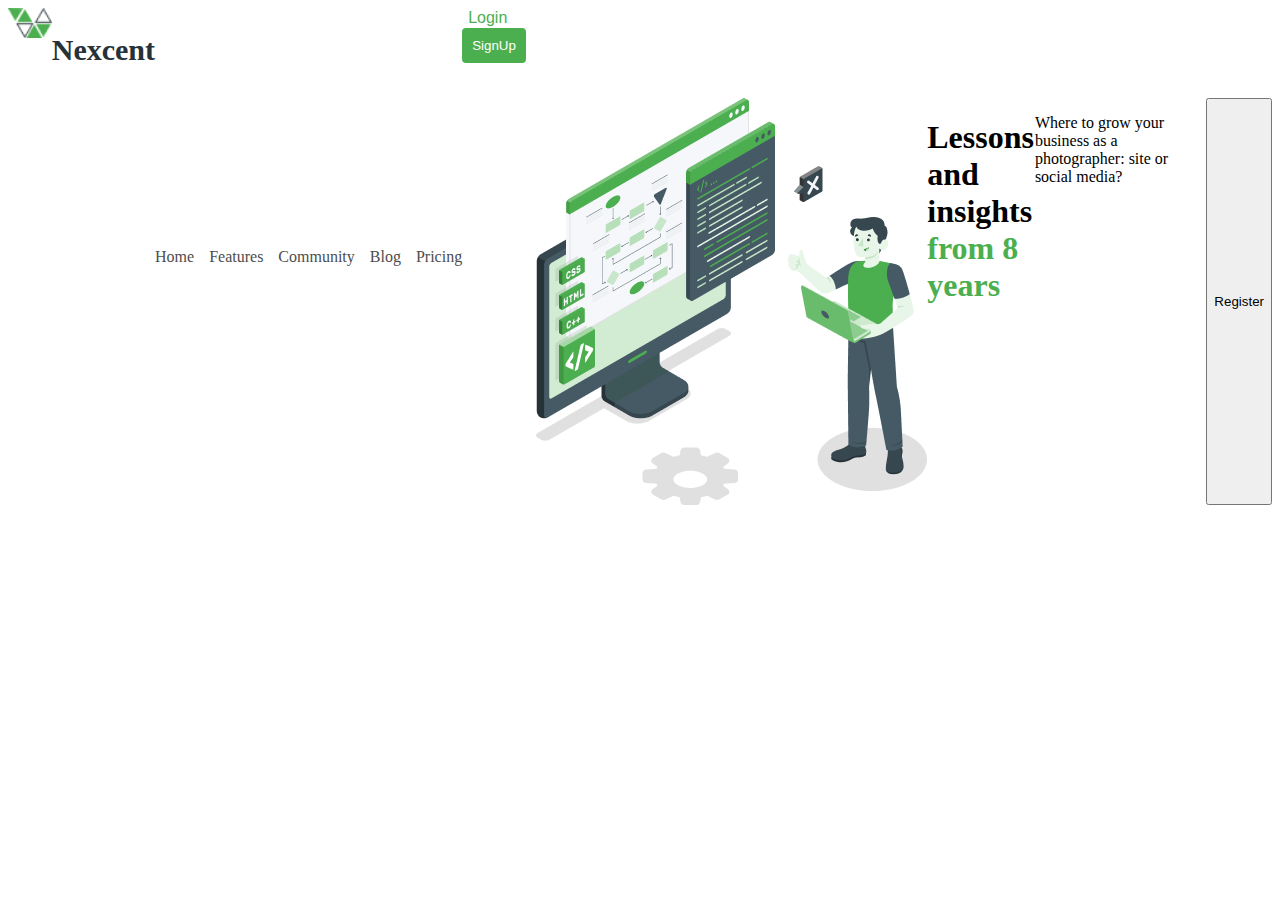
<file: index.html>
<!DOCTYPE html>
<html lang="en" xmlns:align-items="http://www.w3.org/1999/xhtml">
<head>
    <meta charset="UTF-8">
    <title>Maverricks</title>
    <link href="index.css" rel="stylesheet"/>
    <link rel="preconnect" href="https://fonts.googleapis.com">
    <link rel="preconnect" href="https://fonts.gstatic.com" crossorigin>
    <link href="https://fonts.googleapis.com/css2?family=IBM+Plex+Sans:ital,wght@0,100;0,200;0,300;0,400;0,500;0,600;0,700;1,100;1,200;1,300;1,400;1,500;1,600;1,700&display=swap" rel="stylesheet">
    </head>
<body>

<div class="Main-Container">
    <div class="nav">
        <div style="display: flex">
            <img style="display: flex" height="30px" src="/asset/Icon.png" alt="Company Logo"/>
            <h2 style="color:#263238; font-size: 30px">Nexcent</h2>
        </div>
    <div class="mid-section">
        <p>Home</p>
        <p>Features</p>
        <p>Community</p>
        <p>Blog</p>
        <p>Pricing</p>
    </div>
        <div>
            <button style="color: #4caf4f; background: none; border: none; font-size: 16px; font-weight: 500">Login</button>
            <button style="padding: 10px; border-radius: 4px; background: #4caf4f; color: #fff; border: none">SignUp</button>
        </div>


        <div class="hero-section">
        <img src="/asset/Illustration.png"/>
            <h1>Lessons and insights<span style="color: #4caf4f; display: block">from 8 years</span> </h1>
            <p>Where to grow your business as a photographer: site or social media?</p>
            <button class="register-button">Register</button>
        </div>


    </div>
</div>
</body>
</html>
</file>
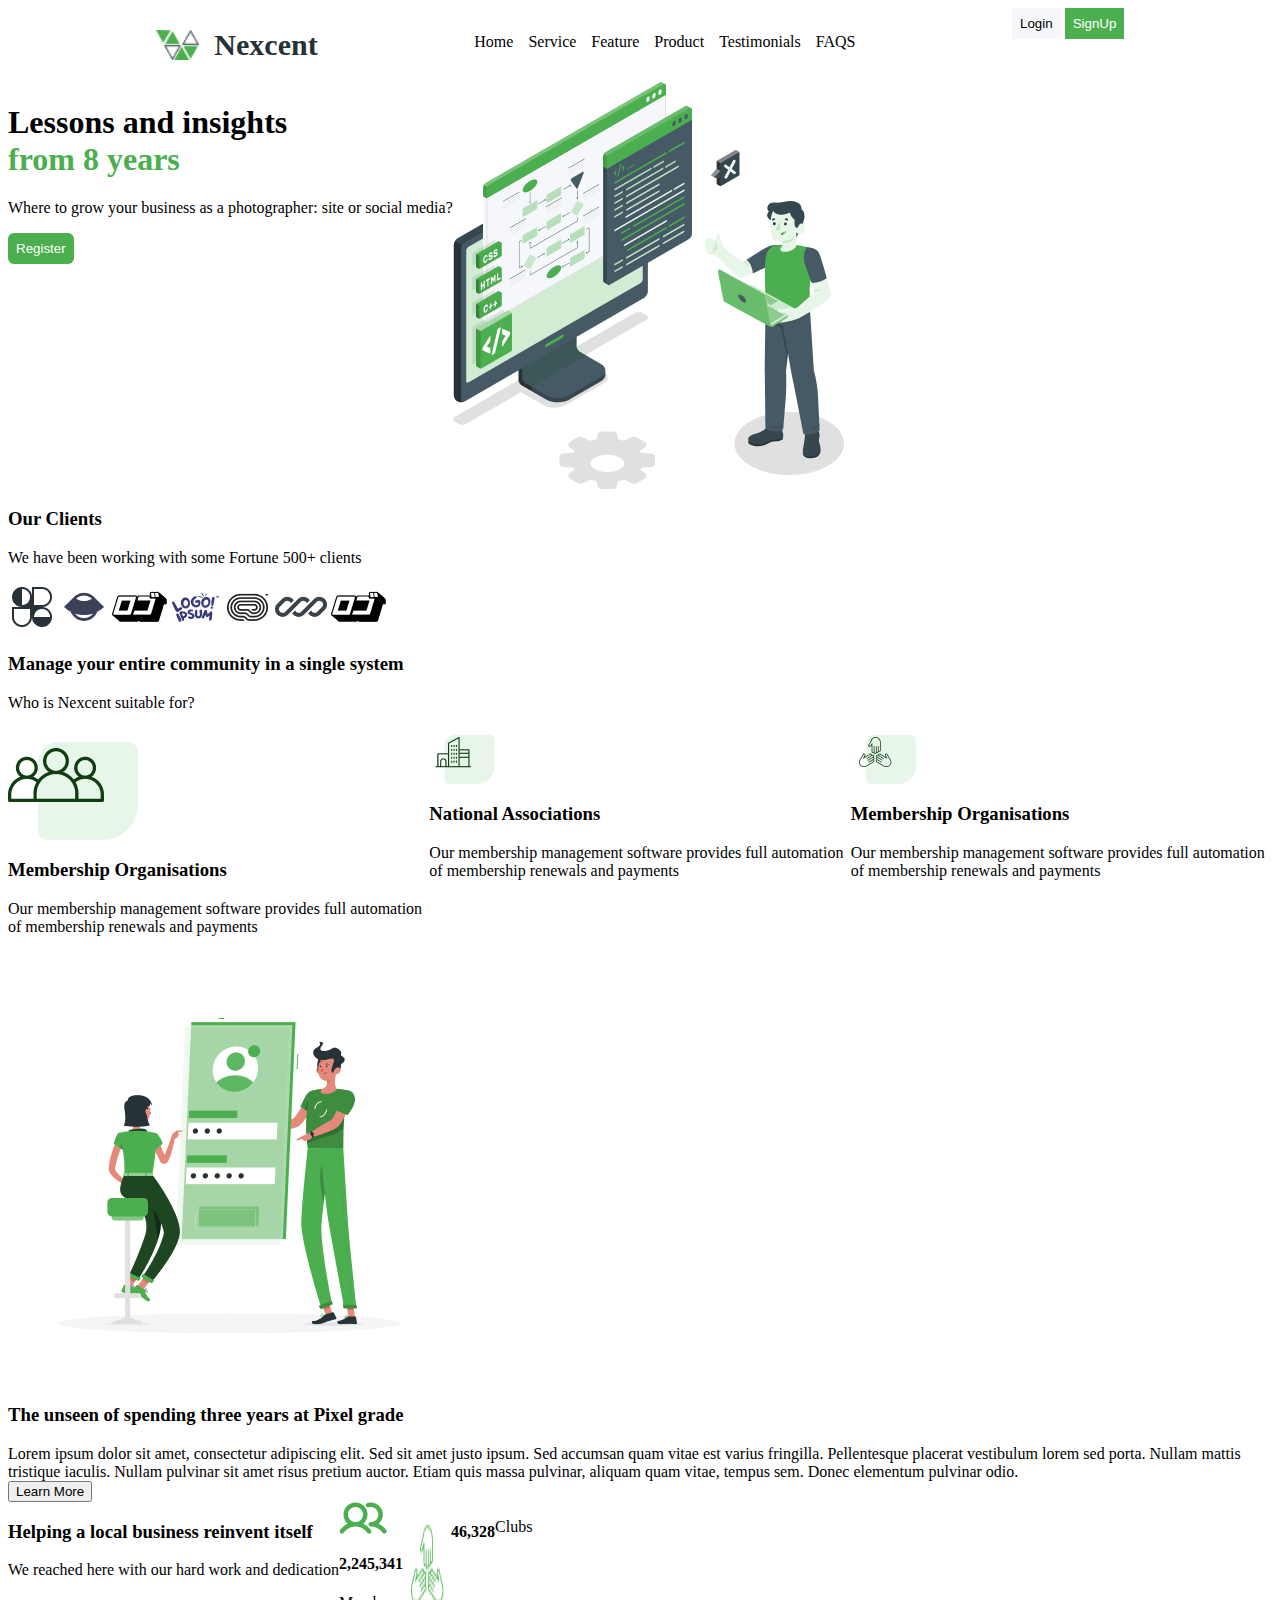
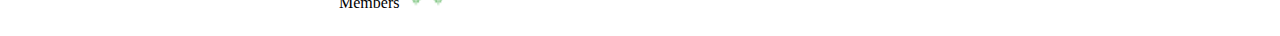
<file: newIndex.html>
<!DOCTYPE>
<html lang="en">
<head>
    <title>MavericksFrontEndJourney</title>
    <link href="newIndex.css" rel="stylesheet"/>
</head>
<body>
<div class="main-Div">
    <div class="nav">
    <div class="logo-HeadDiv">
        <img class="company-image" src="/asset/newAsset/IconOne.png" alt="Logo">
        <h1 class="title">Nexcent</h1>
    </div>
    <div class="menu-nav">
        <p>Home</p>
        <p>Service</p>
        <p>Feature</p>
        <p>Product</p>
        <p>Testimonials</p>
        <p>FAQS</p>
    </div>
    <div class="button-div">
        <button class="login-button">Login</button>
        <button class="signUp-button">SignUp</button>
    </div>
    </div>

    <div  class="hero-div">
        <div>
            <h1>Lessons and insights <span class="eight-years">from 8 years</span></h1>
            <p>Where to grow your business as a photographer: site or social media?</p>
            <button class="register-button" >Register</button>
        </div>
        <div>
            <img class="hero-image" src="asset/newAsset/IllustrationOne.png" alt="Illustration"/>
        </div>
    </div>

    <div>
        <div>
            <h3>Our Clients</h3>
            <p>We have been working with some Fortune 500+ clients</p>
        </div>
        <div>
            <img src="asset/newAsset/LogoOne.png" alt="LogoOne">
            <img src="asset/newAsset/LogoTwo.png" alt="LogoOne">
            <img src="asset/newAsset/LogoThree.png" alt="LogoOne">
            <img src="asset/newAsset/LogoFour.png" alt="LogoOne">
            <img src="asset/newAsset/LogoFive.png" alt="LogoOne">
            <img src="asset/newAsset/LogoSix.png" alt="LogoOne">
            <img src="asset/newAsset/LogoSeven.png" alt="LogoOne">
        </div>
    </div>

    <div>
        <h3>Manage your entire community in a single system</h3>
        <p>Who is Nexcent suitable for?</p>
    </div>
    <div  style="display: flex">

        <div>
            <img src="asset/newAsset/IconResponsiveOne.png" alt="ResponsiveOne"/>
            <h3>Membership Organisations</h3>
            <p>Our membership management software provides full automation of membership renewals and payments</p>
        </div>

        <div>
            <img src="asset/newAsset/ResponsiveIconTwo.png" alt="ResponsiveOne"/>
            <h3>National Associations</h3>
            <p>Our membership management software provides full automation of membership renewals and payments</p>
        </div>

        <div>
            <img src="asset/newAsset/IconThree.png" alt="ResponsiveOne"/>
            <h3>Membership Organisations</h3>
            <p>Our membership management software provides full automation of membership renewals and payments</p>
        </div>
    </div>

    <div>
        <div>
            <img src="asset/newAsset/FrameOne.png" alt="Frame">
        </div>
        <div>
            <h3>The unseen of spending three years at Pixel grade</h3>
            Lorem ipsum dolor sit amet, consectetur adipiscing elit. Sed sit amet justo ipsum. Sed accumsan quam vitae est varius fringilla. Pellentesque placerat vestibulum lorem sed porta. Nullam mattis tristique iaculis. Nullam pulvinar sit amet risus pretium auctor. Etiam quis massa pulvinar, aliquam quam vitae, tempus sem. Donec elementum pulvinar odio.
            <button style="display: flex">Learn More</button>
        </div>
    </div>

    <div style="display: flex">
        <div>
            <h3>Helping a local business reinvent itself</h3>
            <p>We reached here with our hard work and dedication</p>
        </div>
        <div>
            <img src="asset/newAsset/VectorOne.png" alt="VectorSh**t">
            <h4>2,245,341</h4>
            <p>Members</p>
        </div>
        <img src="asset/newAsset/VectorTwo.png" alt="VectorSh**t">
        <h4>46,328</h4>
        <p>Clubs</p>
    </div>

</div>
</body>
</html>
</file>
<file: index.css>
.nav{
    display: flex;
    justify-content: space-evenly;
}
.mid-section{
    display: flex;
    gap: 15px;
    font-weight: 400;
    justify-content: center;
    align-items: center;
}
.mid-section > p{
    color: #4d4d4d;
    font-size: 16px;
}
.hero-section{
    display: flex;
    justify-content: space-evenly;
    padding-top: 90px;
}
.hero-section> div > h1{
    color: #4d4d4d;
    font-weight: bolder;
    font-size: 45px;


}
</file>
<file: newIndex.css>
.nav{
    display: flex;
    justify-content: space-evenly;
}
.logo-HeadDiv{
    gap: 15px;
    justify-content: center;
    align-items: center;
    display: flex;
}
.title{
    color:#263238;
    font-size: 30px;
}
.menu-nav{
    display: flex;
    gap: 15px;
    text-align: center;
    padding: 9px;
}
.company-image{
    display: flex;
    height: 30px;
}
.login-button {
    color: black;
    padding: 8px;
    border-style: none;
    background: #F5F7FA;
    gap: 7px;
}
.signUp-button{
    color: white;
    padding: 8px;
    background-color: #4caf4f;
    cursor: pointer;
    border-style: none;
    }
.hero-div{
    display: flex;
}
.eight-years{
    display: block;
    color: #4caf4f;
}
.register-button{
    background-color: #4caf4f;
    padding: 8px;
    color: white;
    border-radius: 6px;
    border-style: none;
    gap: 7px;

}
.hero-image{
    /*display: flex;*/
    display: block;
}
</file>
